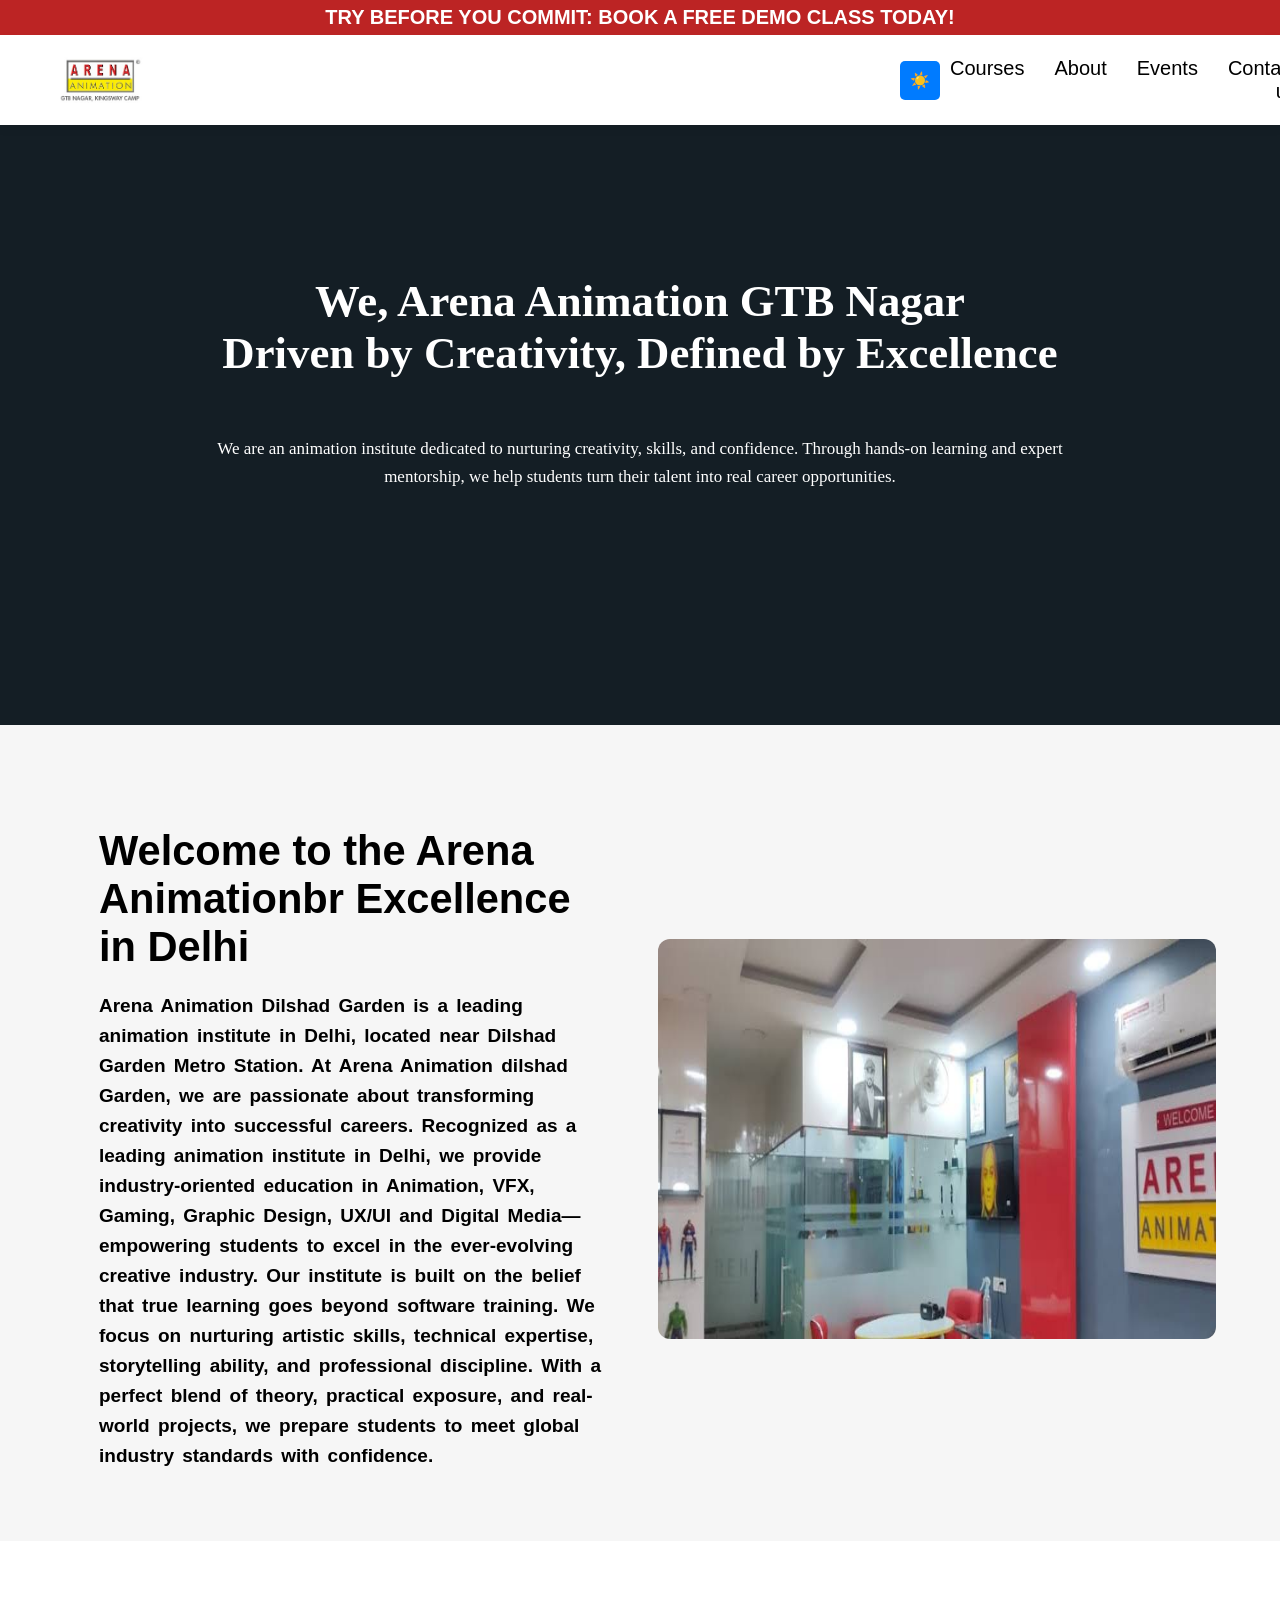
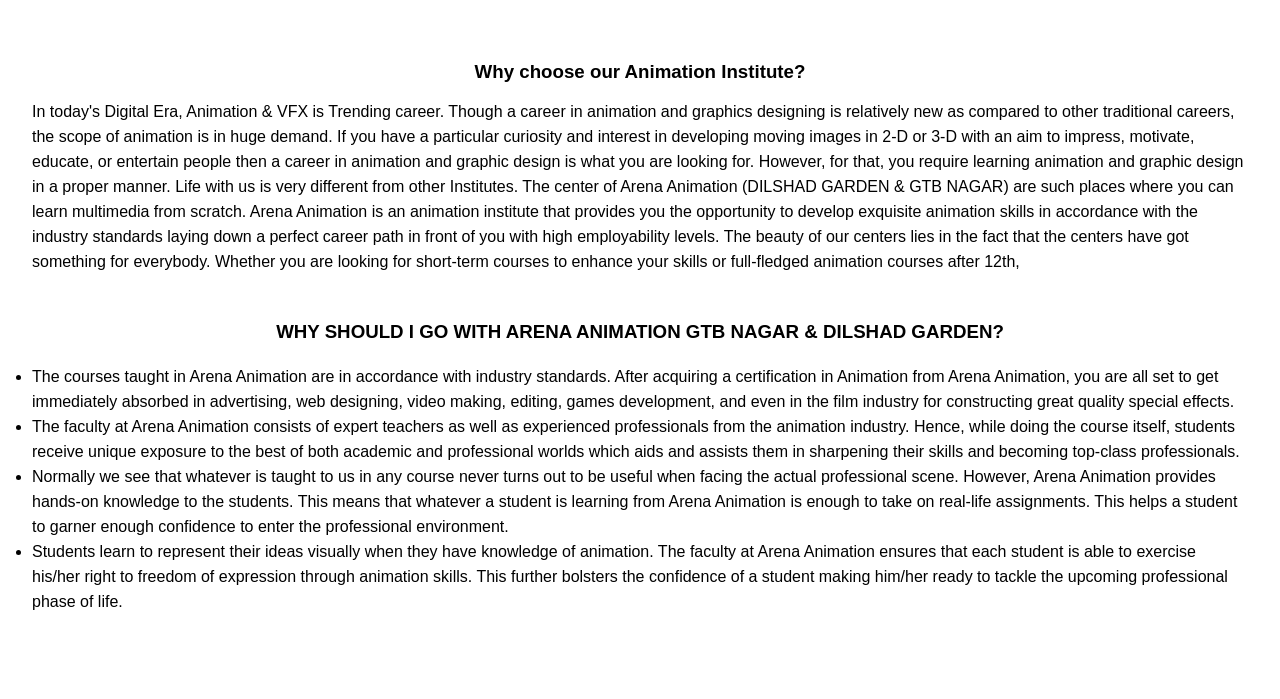
<file: About.html>
<!DOCTYPE html>
<html lang="en">

<head>
    <meta charset="UTF-8">
    <meta name="viewport" content="width=device-width, initial-scale=1.0">
    <title>Document</title>
    <link rel="stylesheet" href="shop.css">
</head>
<header>
    <h1 class="head">TRY BEFORE YOU COMMIT: BOOK A FREE DEMO CLASS TODAY!</h1>
    <main>

        <nav>
            <img src="images/arena.jpeg" alt="arena">
            <button id="btn3">☀️</button>
            <ul>
                <li><a href="best.html">Courses</a></li>
                <li><a href="">About</a></li>
                <li><a href="">Events</a></li>
                <li><a href="contact.html">Contact us</a></li>
            </ul>

        </nav>

    </main>

</header>

<body>
    <section id="t">
        <div class="sm">
            <div class="suraj">
                <h1>We, Arena Animation GTB Nagar <br>

                    Driven by Creativity, Defined by Excellence</h1>
                <br>
                <p>We are an animation institute dedicated to nurturing creativity, skills, and confidence. Through
                    hands-on learning and expert <br>mentorship, we help students turn their talent into real career
                    opportunities.</p>

            </div>
            <div class="mukesh">
                <div class="mahipal">
                    <h1>Welcome to the Arena <br>Animationbr Excellence <br>in Delhi</h1>
                    <p>Arena Animation Dilshad Garden is a leading animation institute in Delhi, located near Dilshad
                        Garden Metro Station. At Arena Animation dilshad Garden, we are passionate about transforming
                        creativity into successful careers. Recognized as a leading animation institute in Delhi, we
                        provide industry-oriented education in Animation, VFX, Gaming, Graphic Design, UX/UI and Digital
                        Media—empowering students to excel in the ever-evolving creative industry. Our institute is
                        built on the belief that true learning goes beyond software training. We focus on nurturing
                        artistic skills, technical expertise, storytelling ability, and professional discipline. With a
                        perfect blend of theory, practical exposure, and real-world projects, we prepare students to
                        meet global industry standards with confidence.</p>
                </div>
                <img src="images/arena.jpg" alt="">
            </div>
        </div>
    </section>
    <section id="mo">
    <div class="bhuvan">
        <h3>Why choose our Animation Institute?</h3>
        <p>In today's Digital Era, Animation & VFX is Trending career. Though a career in animation and graphics
            designing is relatively new as compared to other traditional careers, the scope of animation is in huge
            demand. If you have a particular curiosity and interest in developing moving images in 2-D or 3-D with
            an aim to impress, motivate, educate, or entertain people then a career in animation and graphic design
            is what you are looking for. However, for that, you require learning animation and graphic design in a
            proper manner. Life with us is very different from other Institutes. The center of Arena Animation
            (DILSHAD GARDEN & GTB NAGAR) are such places where you can learn multimedia from scratch. Arena
            Animation is an animation institute that provides you the opportunity to develop exquisite animation
            skills in accordance with the industry standards laying down a perfect career path in front of you with
            high employability levels. The beauty of our centers lies in the fact that the centers have got
            something for everybody. Whether you are looking for short-term courses to enhance your skills or
            full-fledged animation courses after 12th,
        </p>
    </div>

    <div class="pandit">
        <h3>WHY SHOULD I GO WITH ARENA ANIMATION GTB NAGAR & DILSHAD GARDEN?
        </h3>
        <ul>
            <li>

                The courses taught in Arena Animation are in accordance with industry standards. After acquiring a
                certification in Animation from Arena Animation, you are all set to get immediately absorbed in
                advertising, web designing, video making, editing, games development, and even in the film industry
                for constructing great quality special effects.</li>
            <li>The faculty at Arena Animation consists of expert teachers as well as experienced professionals from
                the animation industry. Hence, while doing the course itself, students receive unique exposure to
                the best of both academic and professional worlds which aids and assists them in sharpening their
                skills and becoming top-class professionals.
            </li>
            <li>Normally we see that whatever is taught to us in any course never turns out to be useful when facing
                the actual professional scene. However, Arena Animation provides hands-on knowledge to the students.
                This means that whatever a student is learning from Arena Animation is enough to take on real-life
                assignments. This helps a student to garner enough confidence to enter the professional environment.
            </li>
            <li>Students learn to represent their ideas visually when they have knowledge of animation. The faculty
                at Arena Animation ensures that each student is able to exercise his/her right to freedom of
                expression through animation skills. This further bolsters the confidence of a student making
                him/her ready to tackle the upcoming professional phase of life.
            </li>
        </ul>
    </div>
    </section>


</body>

</html>
</file>
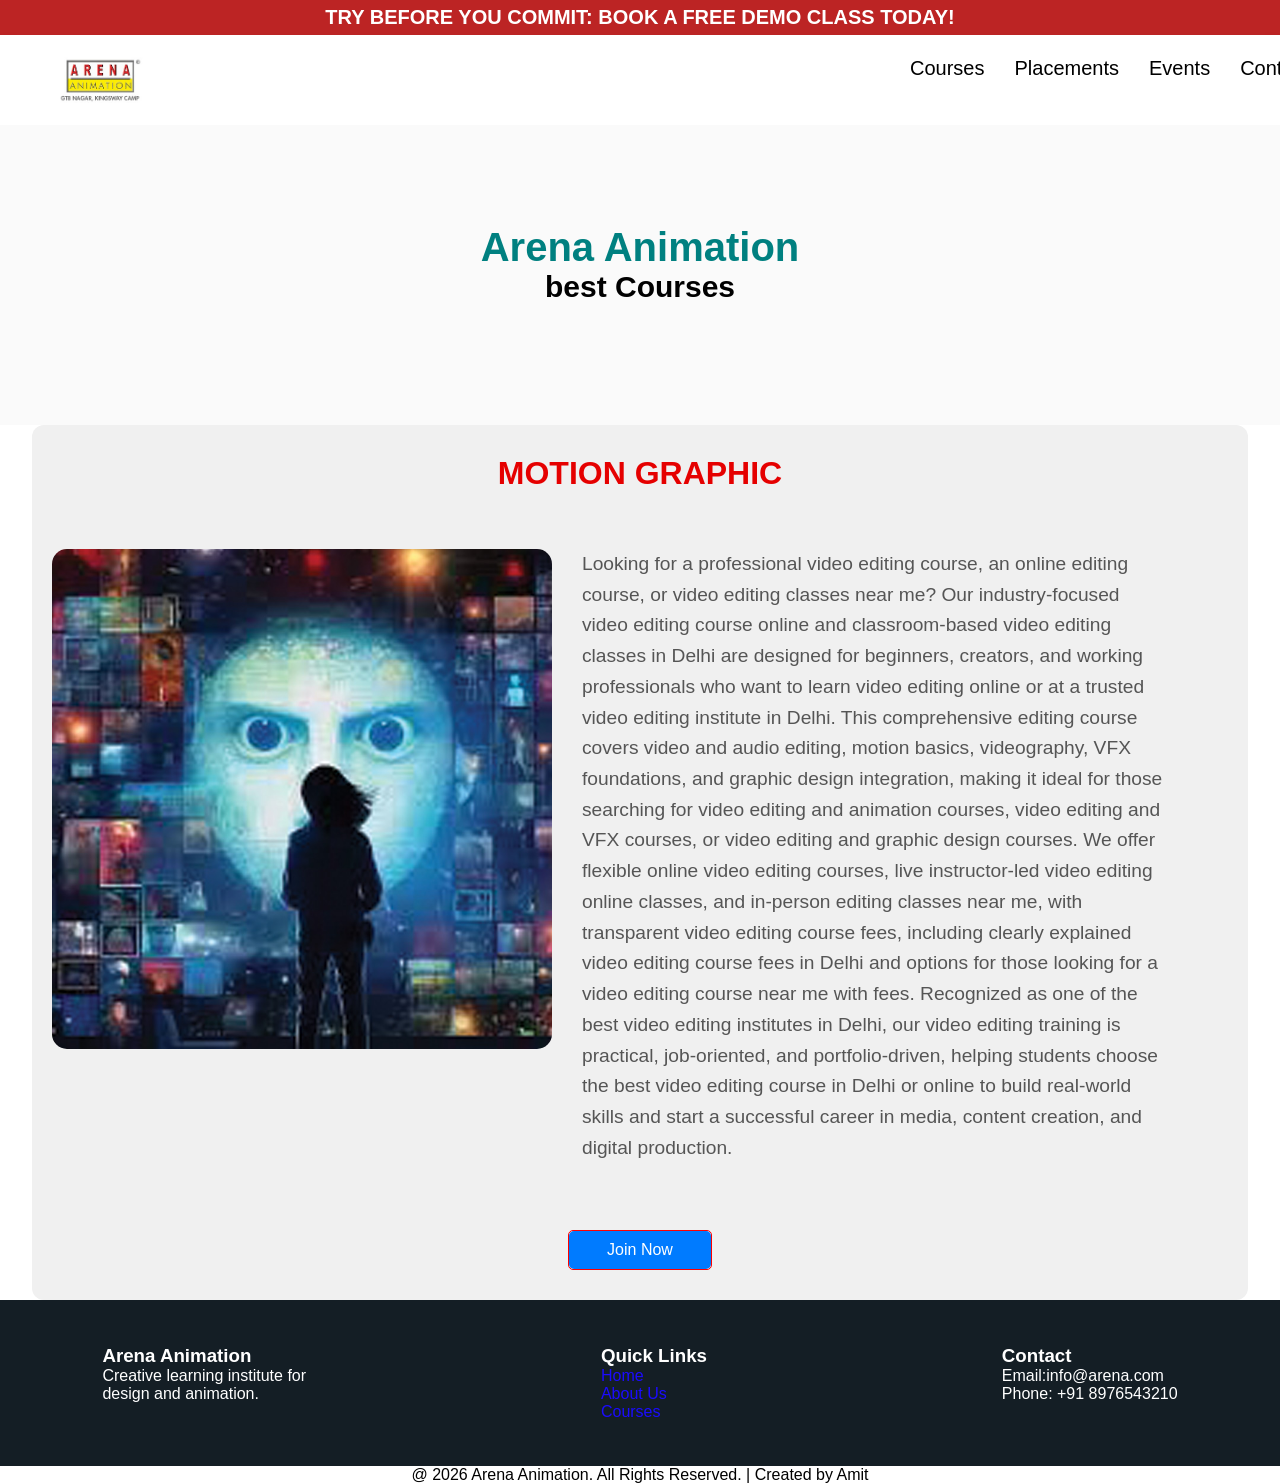
<file: coures.html>
<!DOCTYPE html>
<html lang="en">

<head>
    <meta charset="UTF-8">
    <meta name="viewport" content="width=
    , initial-scale=1.0">
    <title>Document</title>
    <link rel="stylesheet" href="shop.css">
</head>
<header>

</header>
<h1 class="head">TRY BEFORE YOU COMMIT: BOOK A FREE DEMO CLASS TODAY!</h1>
<main>

    <nav>
        <img src="images/arena.jpeg" alt="arena">
        <ul>
            <li><a href="">Courses</a></li>
            <li><a href="">Placements</a></li>
            <li><a href="">Events</a></li>
            <li><a href="contact.html">Contact us</a></li>
        </ul>

    </nav>

</main>

<body>
    <section class="top1">
        <h1>Arena Animation</h1>
        <p>best Courses</p>
    </section>
    <div class="topheding">
            <h1 class="course-category-title"> Motion Graphic </h1>

            <div class="couresbox">
                <img src="images/mo.jpg" alt="">


                <span class="course-duration">
                    <p>Looking for a professional video editing course, an online editing course, or video editing classes near me? Our industry-focused video editing course online and classroom-based video editing classes in Delhi are designed for beginners, creators, and working professionals who want to learn video editing online or at a trusted video editing institute in Delhi. This comprehensive editing course covers video and audio editing, motion basics, videography, VFX foundations, and graphic design integration, making it ideal for those searching for video editing and animation courses, video editing and VFX courses, or video editing and graphic design courses. We offer flexible online video editing courses, live instructor-led video editing online classes, and in-person editing classes near me, with transparent video editing course fees, including clearly explained video editing course fees in Delhi and options for those looking for a video editing course near me with fees. Recognized as one of the best video editing institutes in Delhi, our video editing training is practical, job-oriented, and portfolio-driven, helping students choose the best video editing course in Delhi or online to build real-world skills and start a successful career in media, content creation, and digital production.</p>
                </span>



            </div>
            <div class="bt"><a href="contact.html"> <button>Join Now</button></a></div>
        </div>





</body>
<footer>
    <div>
        <h3> Arena Animation </h3>
        <p>Creative learning institute for</p>
        <p> design and animation.</p>
    </div>
    <div>
        <h3> Quick Links </h3>
        <p>

            <a href="Home">Home</a>
        </p>
        <p>
            <a href=" About Us">About Us</a>
        </p>
        <p>
            <a href="Courses">Courses</a>
        </p>
        </p>
    </div>
    <div>
        <h3> Contact </h3>
        <p>Email:info@arena.com</p>
        <p>Phone: +91 8976543210</p>
        </p>
    </div>
</footer>
<div class="cop">@ 2026 Arena Animation. All Rights Reserved. | Created by Amit</div>




</html>
</file>
<file: shop.css>
* {
  padding: 0px;
  margin: 0px;
  box-sizing: border-box;


  body {
    /* background-color: #4b65dc; */
    color: black;
  }

  header {
    position: sticky;
    top: 0;
    z-index: 1000;
  }


  #dark {
    background: red;
    color: white;
  }

  #btn3 {
    width: 4%;
    cursor: pointer;



  }

  #btn1 {
    position: fixed;
    right: 25px;
    bottom: 25px;
    background: black;
    color: white;
    cursor: pointer;
    width: 40px;
    height: 40px;


  }

  a {
    text-decoration: none;
  }

  nav {
    padding: 12px 50px;
    justify-content: space-between;
    align-items: center;
    display: flex;
    width: 100%;
    background-color: #ffffff;
    box-shadow: 0 4px 10px rgba(0, 0, 0, 0.05);
  }
 
  nav img {
    width: 100px;
    margin-right: 750px;
    color: white;


  }

  .head {
    display: flex;
    justify-content: center;
    align-items: center;
    color: rgb(255, 255, 255);
    background-color: rgb(188, 36, 36);
    height: 35px;
    overflow: hidden;
    width: 100%;
    font-size: 20px;
  }
  
  .head h1{
    text-align: center;
    position: relative;
    font-size: 16px;
    font-family: poppins;
    font-weight:500;
    /* margin-left: 500px;
     */
     left: -100%;
     transition: 1s left ease;
  }
  .top {
    text-align: center;
    padding: 90px;

  }

  .top h1 {
    color: #ffffff;
    font-size: 50px;
    padding-top: 50px;
    font-family: 'Poppins', sans-serif;
  }

  .top h2 {
    color: rgb(233, 226, 226);
    padding-top: 40px;
    font-weight: 800;
    font-size: 20px;

  }

  nav ul {
    display: flex;
    gap: 30px;
    list-style: none;
    text-align: end;
    padding: 10px;
    display: flex;

  }

  li a {
    font-size: 20px;
    font-family: 'Franklin Gothic Medium', 'Arial Narrow', Arial, sans-serif;
    list-style: none;
    color: #000000;
    text-decoration: none;
    display: flex;
  }

  body div.top {
    background-color: #008080;
    width: 100%;
    height: 700px;
  }



  form {
    padding: 30px;
    display: flex;
    justify-content: center;
    width: 100%;
  }

  .form-container {
    background: white;
    padding: 30px;
    border-radius: 10px;
    width: 45%;
    box-shadow: 0 4px 10px rgba(0, 0, 0, 0.1);
    animation-delay: calc(sibling-index() * 0.5s);
  animation-fill-mode: forwards;
}
@keyframes move-in {
  0% {
    opacity: 0;
    transform: translateY(20px);
  }
  100% {
    opacity: 1;
    transform: translateY(0);
  }


  }

  .form-container h2 {
    text-align: center;
    margin-bottom: 20px;
    color: #333;
  }

  .form-group {
    margin-bottom: 15px;
  }

  h2 {
    font-family: Arial, Helvetica, sans-serif;
    font-size: 30px;
  }

  form {
    margin: 50px;
  }

  label {
    display: block;
    margin-bottom: 5px;
    color: #555;
    font-family: system-ui, -apple-system, BlinkMacSystemFont, 'Segoe UI', Roboto, Oxygen, Ubuntu, Cantarell, 'Open Sans', 'Helvetica Neue', sans-serif;
    font-weight: 500;
    font-size: 16px;
  }

  input,
  textarea {
    width: 100%;
    padding: 10px;
    border: 1px solid #ccc;
    border-radius: 5px;
    outline: none;
  }

  td {
    width: 100%;
  }

  option:focus textarea:focus {
    border-color: #007bff;
  }


  input:focus,
  textarea:focus {
    border-color: #007bff;
  }

  button {
    width: 100%;
    padding: 10px;
    background: #007bff;
    border: none;
    color: white;
    font-size: 16px;
    border-radius: 5px;
    cursor: pointer;
  }

  button:hover {
    background: #0056b3;
  }



  div {
    display: block;
    unicode-bidi: isolate;
    text-decoration: none;

  }

  footer {
    background-color: #141e25;
    color: white;
    display: flex;
    justify-content: space-between;
    gap: 28px;
    flex-wrap: wrap;
    font-family: Arial, Helvetica, sans-serif;
    padding: 45px 8%;
    


  }
  footer div p a {
    color: rgb(27, 11, 255);
    
  }

  div.cop {
    text-align: center;
    
    
  }

  span #hii {
    color: #3b82f6;
    font-weight: 900;
    text-transform: uppercase;
    font-size: 0.9rem;
    letter-spacing: 1px;
    display: block;
    margin-bottom: 10px;
  }

 

  .hero {
    width: 70%;
    /* margin: auto; */
    justify-content: center;
    display: flex;
   gap: 70px;
    margin: 30px;
    margin-top: 10%; 
    margin-bottom: 10%;
  }
  .jero
  {
    margin-left: 220px; 
    
  }

  .pic {
    width: 50%;
  }

  #hii {
    font-size: 20px;
    font-family: 'Franklin Gothic Medium', 'Arial Narrow', Arial, sans-serif;
    color: #007bff;
  }

  #your {
    padding-bottom: 25px;
    width: 100%;
    font-size: 55px;
    font-family: 'Franklin Gothic Medium', 'Arial Narrow', Arial, sans-serif
  }

  .bild p {
    font-size: 25px;
    font-weight: 600;
    font-family: Cambria, Cochin, Georgia, Times, 'Times New Roman', serif;
  }

  .card {
    padding: 2.5rem 2rem;

  }

  .card p {
    font-size: 20px;
    font-weight: 400;
  }

  .contener {
    padding: 6rem 5%;
    background-color: #f8f9fa;
    text-align: center;

  }

  .box1 {
    display: grid;
    grid-template-columns: repeat(auto-fit, minmax(320px, 1fr));
    gap: 3rem;
    max-width: 1200px;
    margin: 0 auto;






  }

  .box2 {
    background: #ffffff;
    height: 600px;
    border-radius: 12px;
    overflow: hidden;
    box-shadow: 0 5px 20px rgba(0, 0, 0, 0.05);
    text-align: left;
    transition: transform 0.4s cubic-bezier(0.175, 0.885, 0.32, 1.275), box-shadow 0.4s ease;
    border-bottom: 5px solid transparent;
  }

}

.box2 img {
  width: 130%;
  height: 300px;
  object-fit: cover;
}

#bo {
  width: 80%;


  background: #007bff;
  border: none;
  color: white;
  font-size: 16px;
  border-radius: 5px;
  /* cursor: pointer; */
  margin-left: 25px;
  margin: 35px;


}

#bo:hover {}

.contener h1 {
  font-family: 'Poppins', sans-serif;
  padding-bottom: 25px;
  font-size: 40px;
}

.card h2 {
  margin-bottom: 10px;
}

.top1 {
  height: 300px;
  background-color: #fafafa;
  text-align: center;
  padding-top: 100px;

}

.top1 h1 {
  font-size: 40px;
  font-weight: 800;
  color: #008080;
}

.top1 p {
  font-size: 30px;
  font-weight: 600;
}

body {
  font-family: 'Nunito', sans-serif;

}

.topheding {
  margin: auto;
  padding: 30px 10px;
  width: 95%;
  background-color: #f0f0f0;
  border-radius: 12px;

}

.course-category-title {
  font-family: 'Poppins', sans-serif;
  font-size: 2rem;
  color: #e50000;
  margin-bottom: 2rem;
  text-align: center;
  text-transform: uppercase; 
  font-weight: 700;
}


.couresbox {
  display: flex;
  padding: 25px 10px;
  gap: 30px;
}

.couresbox img {
  transition: 0.2s all ease;
  border-radius: 15px;
  width: 50%;
  height: 500px;
  flex-wrap: wrap;

  

}

.couresbox p {
  font-family: 'Nunito', sans-serif;
  font-size: 1.2rem;
  color: #555555;
  width: 90%;
  line-height: 1.6;
  margin-bottom: 1.5rem;
  flex-grow: 1;
}

.couresbox img:hover {
  transform: translateY(-3px);
  box-shadow: 2px 10px 8px rgba(222, 222, 41, 0.395);
}

div.bt {
  width: 12%;
  margin: auto;
  margin-top: 18px;
  border: 1px solid #ff0000;
  border-radius: 5px;
  transition: 0.3s;


}






.coursemidel {
  height: 850px;
  margin: auto;
  justify-content: center;
}

.corsetitel {
  text-align: center;
  padding-right: 30px;
  text-transform: uppercase;




}

.coursetop {
  /* margin: auto; */
  text-align: center;
  gap: 30px;

}

.titel {
  color: #008080;
  padding-bottom: 50px;
  margin-top: 20px;
}


.sent {
  display: flex;
  justify-content: center;
  align-items: center;
  gap: 30px;
  flex-wrap:wrap;
  width: 90%;
  padding: 50px;
  margin: auto;

}

.con {
  width: 22%;

}

.ima img {
  width: 70%;
  margin: 0%;
  padding: 0%;

  display: block;
  object-fit: cover;
  transition: 0.5s;
  margin: auto;
  border-radius: 12px;
  
  box-shadow: #0056b3;
}


.ima {
  cursor: pointer;
  height: 300px;
  width: 100%;
  background-size: cover;
  background-position: center center;
  background-repeat: no-repeat;
  color: white;
  display: flex;
  justify-content: center;
  align-items: end;
  padding: 10px;
  font-size: 18px;
  border-radius: 20px;
  transition: 0.3s all ease; 
  animation: move-in 0.4s ease-in-out;
  opacity: 0;

  animation-delay: calc(sibling-index() * 0.5s);
  animation-fill-mode: forwards;
}
@keyframes move-in {
  0% {
    opacity: 0;
    transform: translateY(20px);
  }
  100% {
    opacity: 1;
    transform: translateY(0);
  }


  
}

#gd {

  background-image: url("images/gf.jpg");
  
}

#mg {
  background-image: url("images/mo.jpg");
}

#ui {
  background-image: url("images/2d.jpg");
}

#sk{
  background-image: url("images/ui ux desigen.jpg");
}
#UX {
  background-image: url("images/ux.jpg");
}
#gm {
  background-image: url("images/game.jpg");
}
#an {
  background-image: url("images/3d photo.jpg");
}
#pr {
  background-image: url("images/vfx photo.jpg");
}

.ima:hover {
  transform: scale(1.04);
}
#t{
margin-bottom: 8%; 
}
.sm{
  
  
  
  margin: auto;
  justify-content: center;  
  background: #f6f6f6;
   padding: 0 0 70px 0;
  
}
.mukesh{
 padding-left: 35px;
  gap: 50px;
  margin: auto;
  width: 90%;
  display: flex;
  margin-top: 8%;
}
.mukesh img{
  width: 50%;
  /* margin: auto; */
  margin-top: 10%;
  border-radius: 12px;
  height: 400px;

}
.suraj{
 /* width: 100%; */
 background-color: #141e25;
  margin: auto;
  height: 600px;
  color: white;
}
.suraj h1 
{
  text-align: center;
  padding-top: 150px;
  font-size: 2.8rem;
  font-family: poppins;
}
.suraj p
{
  
  text-align: center;
  padding: 3%;
  font-size: 17px;
  line-height: 28px;
  font-family: poppins;
}

.mahipal h1
{
  font-size: 2.6rem;
  font-weight:700;
}
.mahipal p
{
  line-height:30px;
  word-spacing: 3px;
  font-size: 19px;
  font-family:'Segoe UI', Tahoma, Geneva, Verdana, sans-serif;
  font-weight: 600;
  margin-top: 20px;

}
.pandit{

}
#mo{

  
  width: 95%;
  margin: auto;
   /* background-color: #e0efff;  */
  
}
.bhuvan{
  /* word-spacing: 2px; */
   line-height: 25px;

}
.bhuvan h3{
  text-align: center;
  padding: 15px;
}
.pandit h3{
  text-align: center;
  padding: 20px;
  margin-top: 25px;
}
.pandit{
  line-height: 25px;
  height: 400px;
  /* background-color: #000000; */

}
</file>
